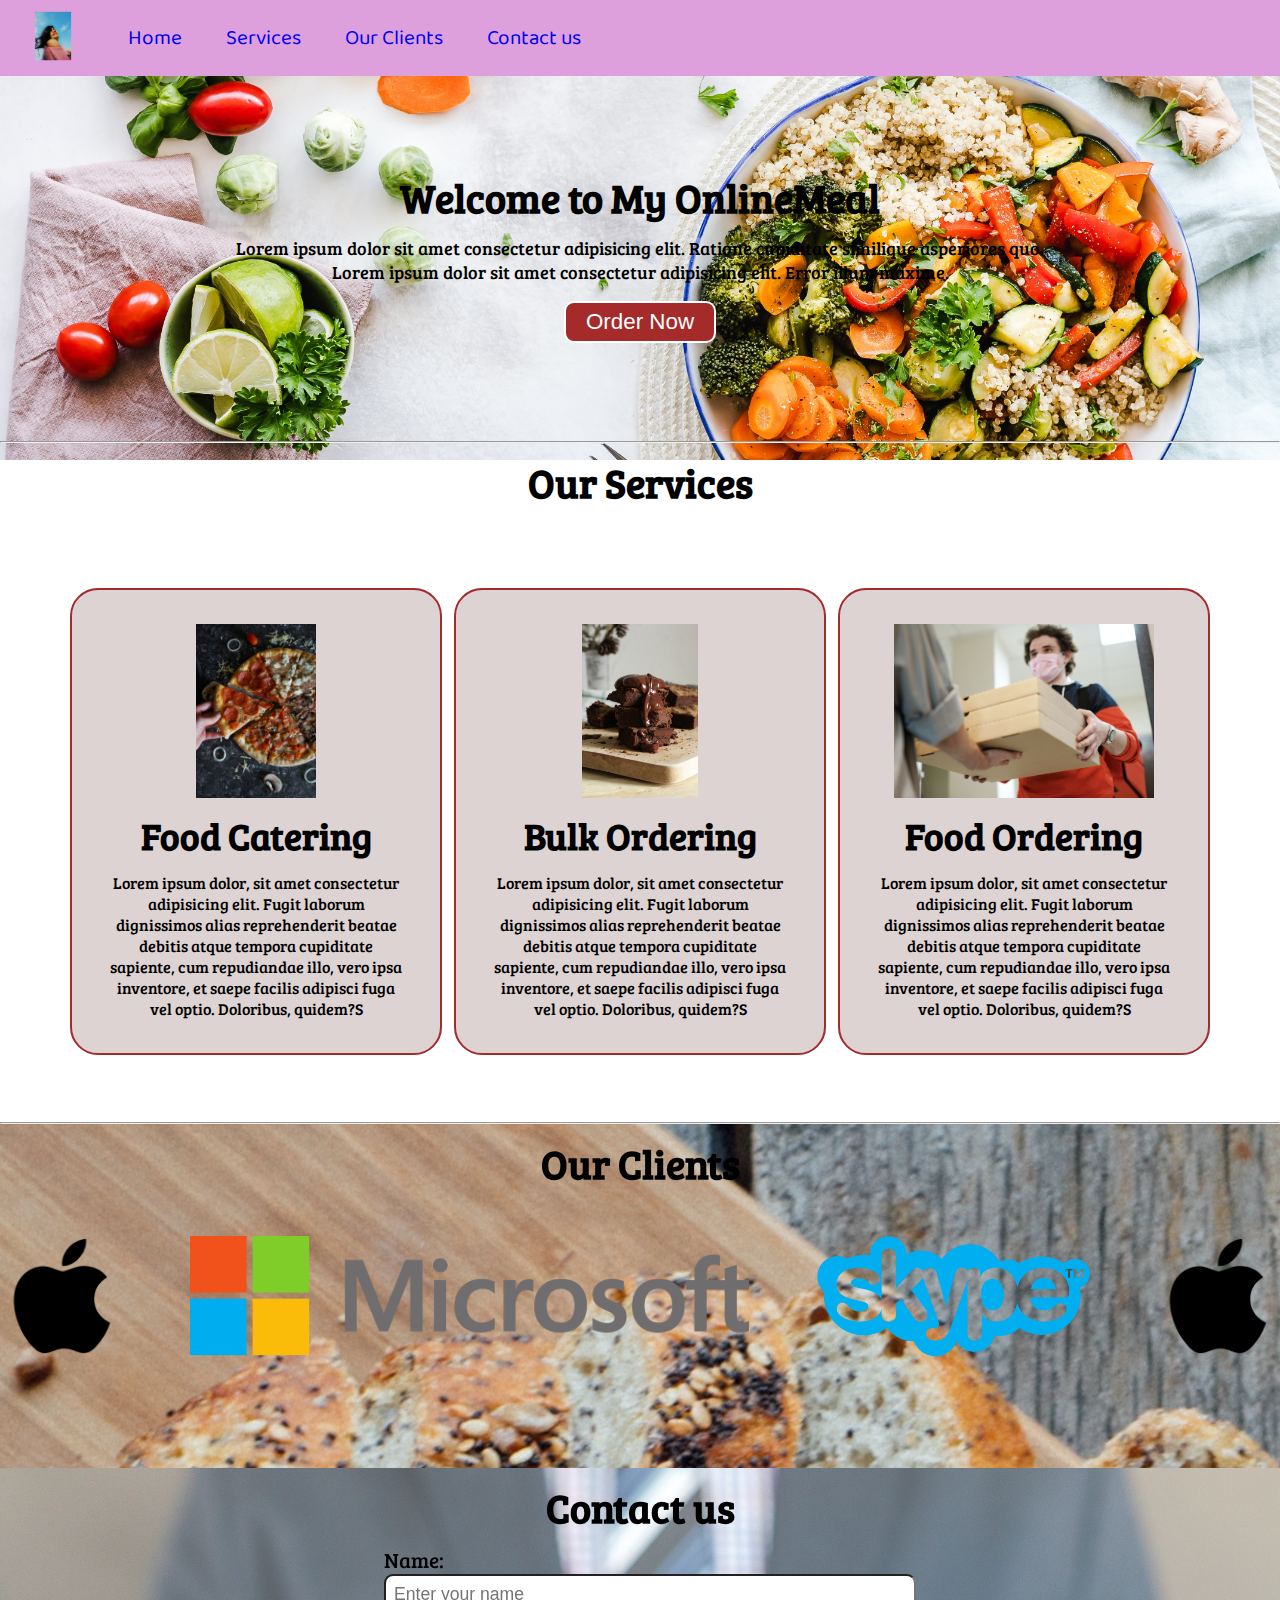
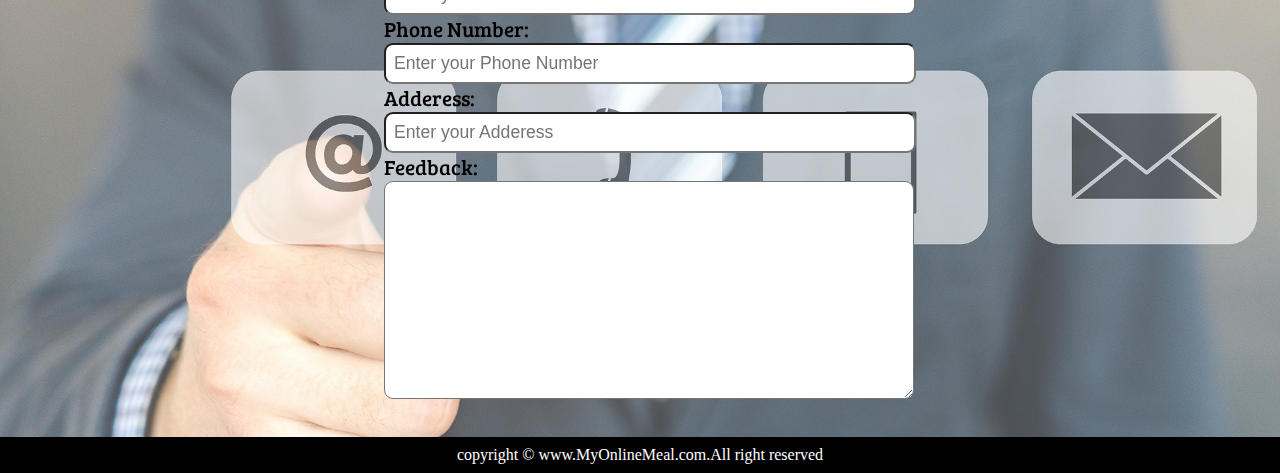
<file: index.html>
<!DOCTYPE html>
<html lang="en">
<head>
    <meta charset="UTF-8">
    <meta name="viewport" content="width=device-width, initial-scale=1.0">
     <title>Best Online Free Delivery Service in India | My OnlineMeals.com </title>
     <link rel="stylesheet" href="css/style.css">
     <link rel="stylesheet" media="screen and (max-width: 600px)" href="css/phone.css">
     <link href="https://fonts.googleapis.com/css2?family=Bree+Serif&display=swap" rel="stylesheet">
     <link href="https://fonts.googleapis.com/css2?family=Baloo+Bhai+2:wght@600&family=Bree+Serif&display=swap" rel="stylesheet">
</head>
<body>
    <nav id="navbar">
      <div id="logo">
          <img src="logo.png" alt="My OnlineMeal.com">
      </div>

      <ul>
          <li class="item"><a href="#home">Home</a></li>
          <li class="item"><a href="#services-container">Services</a></li>
          <li class="item"><a href="#client-section">Our Clients </a></li>
          <li class="item"><a href="#contact ">Contact us</a></li>
       
      </ul>
    </nav>
    <section id="home">
         <h1 class="h-primary">Welcome to My OnlineMeal</h1>
         <p>Lorem ipsum dolor sit amet consectetur adipisicing elit. Ratione cupiditate similique asperiores quo.</p>
         <p>Lorem ipsum dolor sit amet consectetur adipisicing elit. Error illum maxime.</p>
         <button class="btn">Order Now</button>
    </section>  
<hr>
    <section id="services-container">
        <h1 class="h-primary center">Our Services</h1>
        <div id="services">
            <div class="box">
                <img src="img/1.jpg.jpg" alt="">
                <h2 class="h-secondary center">Food Catering</h2>
                    <p class="center">Lorem ipsum dolor, sit amet consectetur adipisicing elit. Fugit laborum dignissimos alias reprehenderit beatae debitis atque tempora cupiditate sapiente, cum repudiandae illo, vero ipsa inventore, et saepe facilis adipisci fuga vel optio. Doloribus, quidem?S</p>
                
            </div>
            <div class="box">
                <img src="img/2.jpg.jpg" alt="">
                <h2 class="h-secondary center">Bulk Ordering</h2>
                    <p class="center">Lorem ipsum dolor, sit amet consectetur adipisicing elit. Fugit laborum dignissimos alias reprehenderit beatae debitis atque tempora cupiditate sapiente, cum repudiandae illo, vero ipsa inventore, et saepe facilis adipisci fuga vel optio. Doloribus, quidem?S</p>
                
            </div>
            <div class="box">
                <img src="img/3.jpg.jpg" alt="">
                <h2 class="h-secondary center">Food Ordering</h2>
                    <p class="center">Lorem ipsum dolor, sit amet consectetur adipisicing elit. Fugit laborum dignissimos alias reprehenderit beatae debitis atque tempora cupiditate sapiente, cum repudiandae illo, vero ipsa inventore, et saepe facilis adipisci fuga vel optio. Doloribus, quidem?S</p>
                
            </div>
        </div>
    </section>
    <hr>
    <section id="client-section">
        <h1 class="h-primary center">Our Clients</h1>
     <div id="clients">
         <div class="client-items">
             <img src="img/logo1.jpg.png" alt="our clients">
         </div>
         <div class="client-items">
             <img src="img/logo2.jpg.png" alt="our clients">
         </div>
         <div class="client-items">
             <img src="img/logo3.jpg.png" alt="our clients">
         </div>
         <div class="client-items">
             <img src="img/logo1.jpg.png" alt="our clients">
         </div>
     </div>
    </section>
    <section id="contact">
        <h1 class="h-primary center">Contact us</h1>
        <div id="contact-box">
            <form action=""> 
                <div class="form-group">
                    <label for="name">Name:</label>
                    <input type="text" name="name" id="name" placeholder="Enter your name">
                </div>
                <div class="form-group">
                    <label for="Phone Number">Phone Number:</label>
                    <input type="phone" name="name" id="name" placeholder="Enter your Phone Number">
                </div>
                <div class="form-group">
                    <label for="Adderess">Adderess:</label>
                    <input type="Adderess" name="name" id="name" placeholder="Enter your Adderess">
                </div>
                <div class="form-group">
                    <label for="Feedback">Feedback:</label>
                    <textarea name="Feedback" id="Feedback" cols="30" rows="10"></textarea>
                </div>
            </form>
        </div>
    </section>
    <footer>
        <div class="center">
            copyright &copy; www.MyOnlineMeal.com.All right reserved
        </div>
    </footer>
</body>
</html>
</file>
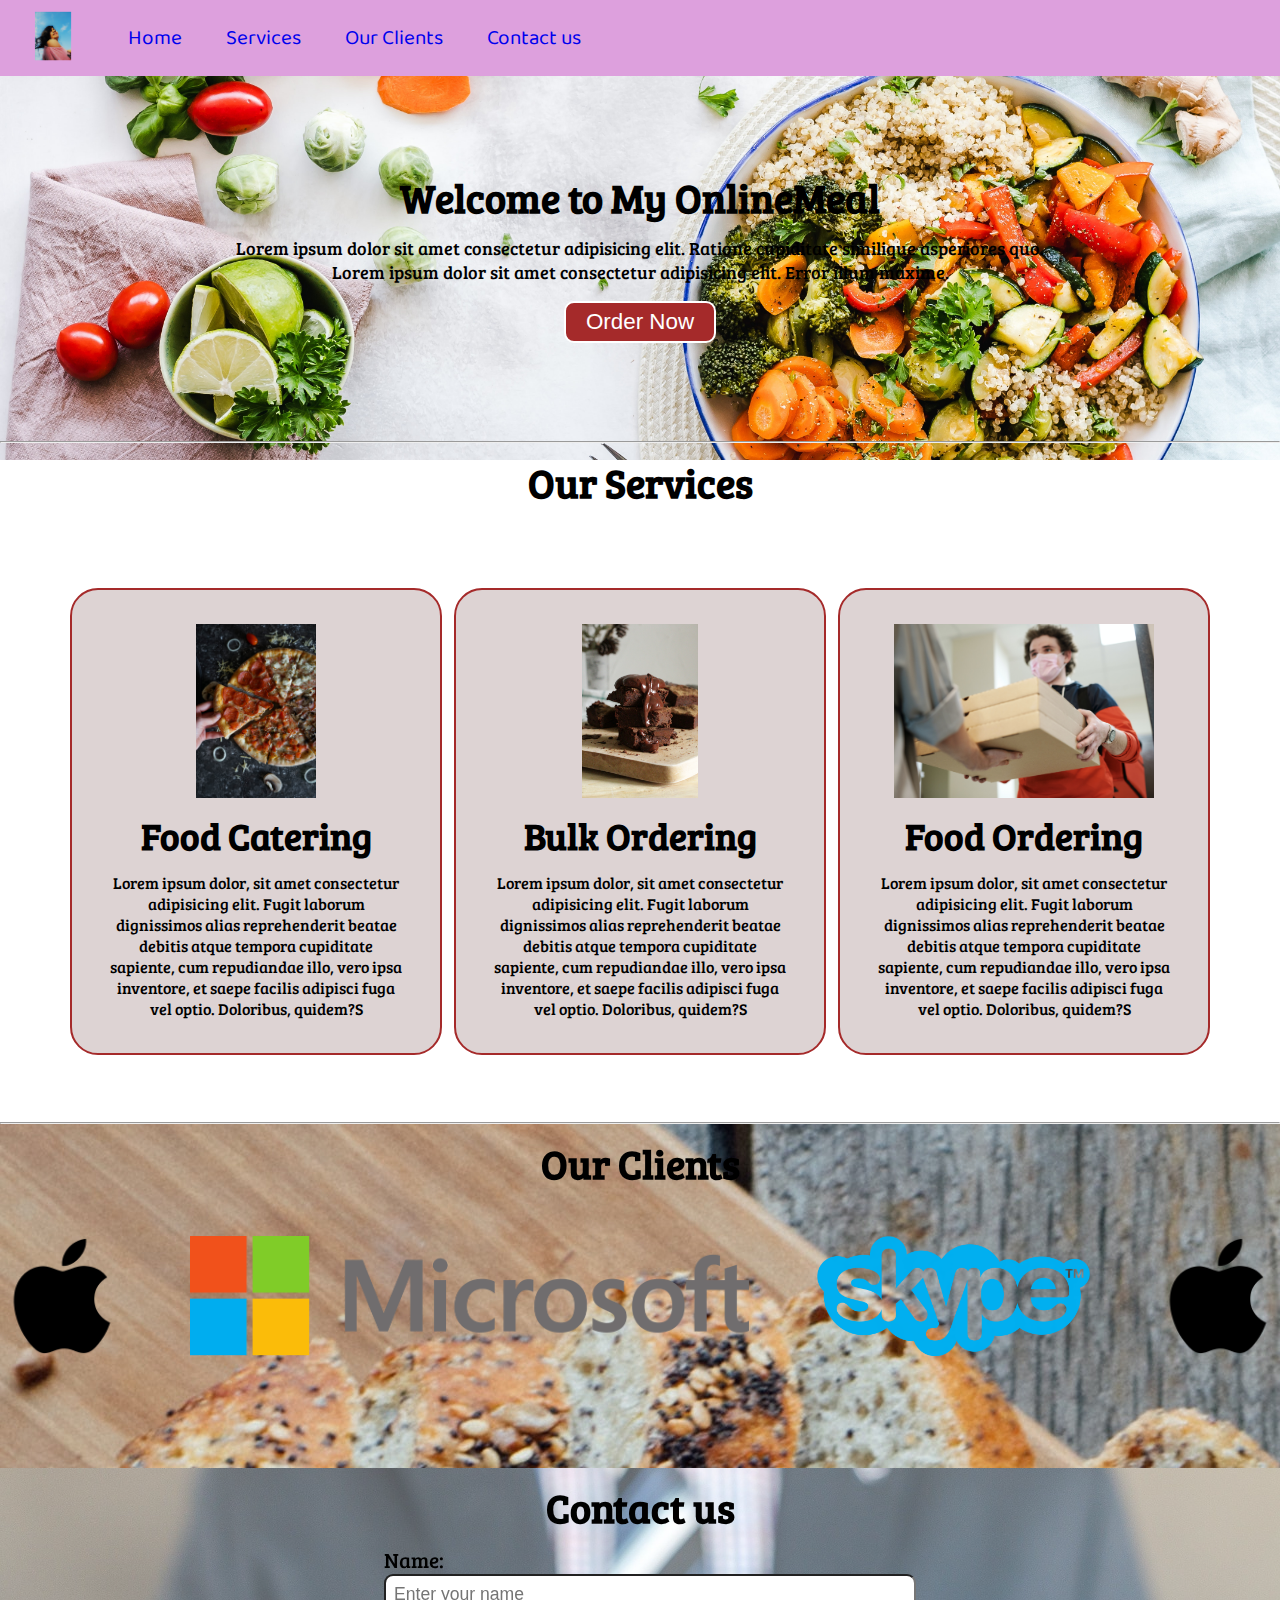
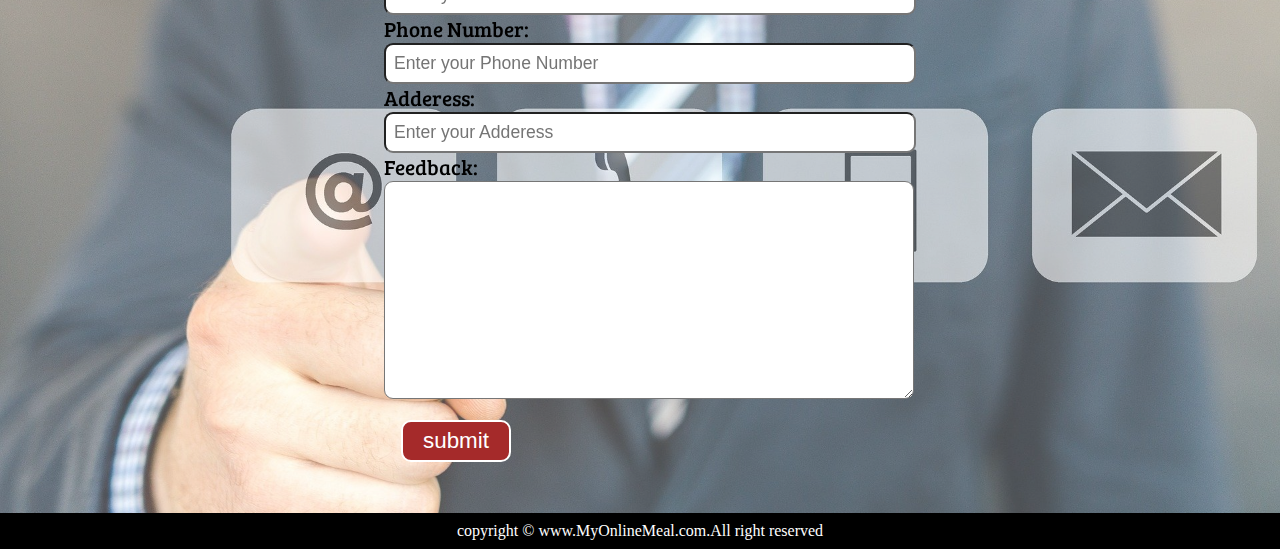
<file: index1.html>
<!DOCTYPE html>
<html lang="en">
<head>
    <meta charset="UTF-8">
    <meta name="viewport" content="width=device-width, initial-scale=1.0">
     <title>Best Online Free Delivery Service in India | My OnlineMeals.com </title>
     <link rel="stylesheet" href="css/style.css">
     <link rel="stylesheet" media="screen and (max-width: 600px)" href="css/phone.css">
     <link href="https://fonts.googleapis.com/css2?family=Bree+Serif&display=swap" rel="stylesheet">
     <link href="https://fonts.googleapis.com/css2?family=Baloo+Bhai+2:wght@600&family=Bree+Serif&display=swap" rel="stylesheet">
</head>
<body>
    <nav id="navbar">
      <div id="logo">
          <img src="logo.png" alt="My OnlineMeal.com">
      </div>

      <ul>
          <li class="item"><a href="#home">Home</a></li>
          <li class="item"><a href="#services-container">Services</a></li>
          <li class="item"><a href="#client-section">Our Clients </a></li>
          <li class="item"><a href="#contact ">Contact us</a></li>
       
      </ul>
    </nav>
    <section id="home">
         <h1 class="h-primary">Welcome to My OnlineMeal</h1>
         <p>Lorem ipsum dolor sit amet consectetur adipisicing elit. Ratione cupiditate similique asperiores quo.</p>
         <p>Lorem ipsum dolor sit amet consectetur adipisicing elit. Error illum maxime.</p>
         <button class="btn">Order Now</button>
    </section>  
<hr>
    <section id="services-container">
        <h1 class="h-primary center">Our Services</h1>
        <div id="services">
            <div class="box">
                <img src="img/1.jpg.jpg" alt="">
                <h2 class="h-secondary center">Food Catering</h2>
                    <p class="center">Lorem ipsum dolor, sit amet consectetur adipisicing elit. Fugit laborum dignissimos alias reprehenderit beatae debitis atque tempora cupiditate sapiente, cum repudiandae illo, vero ipsa inventore, et saepe facilis adipisci fuga vel optio. Doloribus, quidem?S</p>
                
            </div>
            <div class="box">
                <img src="img/2.jpg.jpg" alt="">
                <h2 class="h-secondary center">Bulk Ordering</h2>
                    <p class="center">Lorem ipsum dolor, sit amet consectetur adipisicing elit. Fugit laborum dignissimos alias reprehenderit beatae debitis atque tempora cupiditate sapiente, cum repudiandae illo, vero ipsa inventore, et saepe facilis adipisci fuga vel optio. Doloribus, quidem?S</p>
                
            </div>
            <div class="box">
                <img src="img/3.jpg.jpg" alt="">
                <h2 class="h-secondary center">Food Ordering</h2>
                    <p class="center">Lorem ipsum dolor, sit amet consectetur adipisicing elit. Fugit laborum dignissimos alias reprehenderit beatae debitis atque tempora cupiditate sapiente, cum repudiandae illo, vero ipsa inventore, et saepe facilis adipisci fuga vel optio. Doloribus, quidem?S</p>
                
            </div>
        </div>
    </section>
    <hr>
    <section id="client-section">
        <h1 class="h-primary center">Our Clients</h1>
     <div id="clients">
         <div class="client-items">
             <img src="img/logo1.jpg.png" alt="our clients">
         </div>
         <div class="client-items">
             <img src="img/logo2.jpg.png" alt="our clients">
         </div>
         <div class="client-items">
             <img src="img/logo3.jpg.png" alt="our clients">
         </div>
         <div class="client-items">
             <img src="img/logo1.jpg.png" alt="our clients">
         </div>
     </div>
    </section>
    <section id="contact">
        <h1 class="h-primary center">Contact us</h1>
        <div id="contact-box">
            <form action=""> 
                <div class="form-group">
                    <label for="name">Name:</label>
                    <input type="text" name="name" id="name" placeholder="Enter your name">
                </div>
                <div class="form-group">
                    <label for="Phone Number">Phone Number:</label>
                    <input type="phone" name="name" id="name" placeholder="Enter your Phone Number">
                </div>
                <div class="form-group">
                    <label for="Adderess">Adderess:</label>
                    <input type="Adderess" name="name" id="name" placeholder="Enter your Adderess">
                </div>
                <div class="form-group">
                    <label for="Feedback">Feedback:</label>
                    <textarea name="Feedback" id="Feedback" cols="30" rows="10"></textarea>
                </div>
                <button type="button" class="btn">submit</button>
            </form>
        </div>
    </section>
    <footer>
        <div class="center">
            copyright &copy; www.MyOnlineMeal.com.All right reserved
        </div>
    </footer>
</body>
</html>
</file>
<file: css/phone.css>
/* navigation */
#navbar{
    flex-direction: column;
}

/* home section */
#home{
    height: 370px;
   padding: 3px 68px;
}
#home::before{
    height: 480px;
}
#home p{
    font-size: 23px;
}


/* service section */
#services{
    flex-direction: column;
}
#services.box{
   padding: 14px;
   margin: 2px 0px;
   margin-bottom: 20px;
}
/* clients section */
#clients{
    flex-wrap: wrap;
}
#clients img{
    width: 66px;
    padding: 49px;
}
/* contact us section */
  #contact-box form {
      width: 80%;
  }
/* footer */


/* utility classes */
.h-primary{
    font-size: 26px;
}
</file>
<file: css/style.css>
/* CSS Reset */
*{
    margin: 0;
    padding: 0;
}

html{
    scroll-behavior: smooth;
}



/*CSS variables*/
:root{
    --navbar-height:59px;
}
/* Navigation Bar */
/* #navbar{
    position: sticky;
    display: flex;
    align-items: center;
} */
/* Navigation Bar : Logo and Images */
#logo{
   margin: 3px 5px;
}
#logo img{
    height: 58px;
    margin: 4px 6px;
}
#navbar{
    position: sticky;
    background-color: plum;
    /* position: relative; */
    top: 0px;
    align-items: center;
    display: flex;
}
/* Navigation Bar : List Styling */
/*    
    #navbar ul{
    position: relative; 
    } */
 #navbar ul{
    /* overflow: auto; */
     display: flex;
     font-family: 'Baloo Bhai 2', cursive;
}
 #navbar ::before{
    content: rgb(141, 15, 15);
    position: absolute; 
    top: 0px;
    left: 0px;
    /* height: 100%;
    width: 100%; */ 
     /* z-index: -1; 
     opacity: 1.4;   */
}
#navbar ul li{
    list-style: none; 
    font-size: 1.3rem;
}
#navbar ul li a{
      display: block;
      padding: 3px 22px; 
      border-radius: 20px;
      text-decoration: none;
}
 #navbar ul li a:hover{
     color: black;  
      background-color: grey
} 
/* HOME SECTION */
#home{
    display: flex;
    flex-direction: column;
    padding: 3px 200px;
    justify-content: center;
    align-items: center;
    height: 359px;
}
#home::before{
    content: "";
    position: absolute;
    background: url('../bg.jpg.jpg') no-repeat center center/cover;
    height:460px ;
    width:100% ;
    top: 0px;
    left: 0px;
    z-index: -1;
    /* opacity: 0.89; */
}
#home h1{
    color: black;
    text-align: center;
    font-family: 'Bree Serif', serif;
}
#home p{
    color: black;
    text-align: center;
    font-size: 1.1rem;
    font-family: 'Bree Serif', serif;
}
/* Services section */
#services{
    margin: 64px;
    display: flex;
}
#services .box{
    border: 2px solid brown;
    padding: 34px;
    margin: 3px 6px;
    border-radius: 28px;
    background:rgb(221, 211, 211);
}
#services .box img{
    height: 174px;
    margin: auto;
    display: block;
}

#services .box p{
    font-family: 'Bree Serif', serif;
}
/* Client Section */
#client-section{
   height: 344px;
   position: relative;
}
#client-section::before{
   content: "";
   position: absolute;
   background: url('../bg1.jpg.jpg');
   width: 100%;
   height: 100%;
   z-index: -1;
   opacity: 0.4S;
}
#clients{
    display: flex;
    justify-content: center;
    align-items: center;
}
#clients img{
    height: 120px;
}
.client-items{
    padding: 34px;
}
#contact{
    position: relative;
}
#contact::before{
    content: "";
    position: absolute;
    width: 100%;
    height: 100%;
    z-index: -1;
    opacity: 0.7;
    background: url('../contact-us-2993000_1920.jpg') no-repeat center center/cover;
}
#contact-box{
    display: flex;
    justify-content:center ;
    align-items: center;
    padding-bottom: 34px;
}
#contact-box input,
#contact-box textarea{
    width: 100%;
    padding: 0.5rem;
    border-radius: 9px ;
    font-size: 1.1rem;
}
#contact-box form{
    width: 40%;
}
#contact-box label{
   font-size: 1.3rem;
   font-family: 'Bree Serif', serif;
}

footer{
    background-color: black;
    color: white;
    padding: 9px 20px;

}

/* Utility classes */
.h-primary{
    font-size: 2.5rem;
    padding: 12px; 
    font-family: 'Bree Serif', serif;
}
.h-secondary{
    font-size: 2.3rem;
    padding: 12px;
    font-family: 'Bree Serif', serif;
}
.btn{
    padding: 6px 20px;
    border: 2px solid white;
    background-color: brown;
    color: white;
    margin: 17px;
    font-size: 1.4rem;
    border-radius: 10px;
    cursor: pointer;
}
.center{
    text-align: center;
}
</file>
